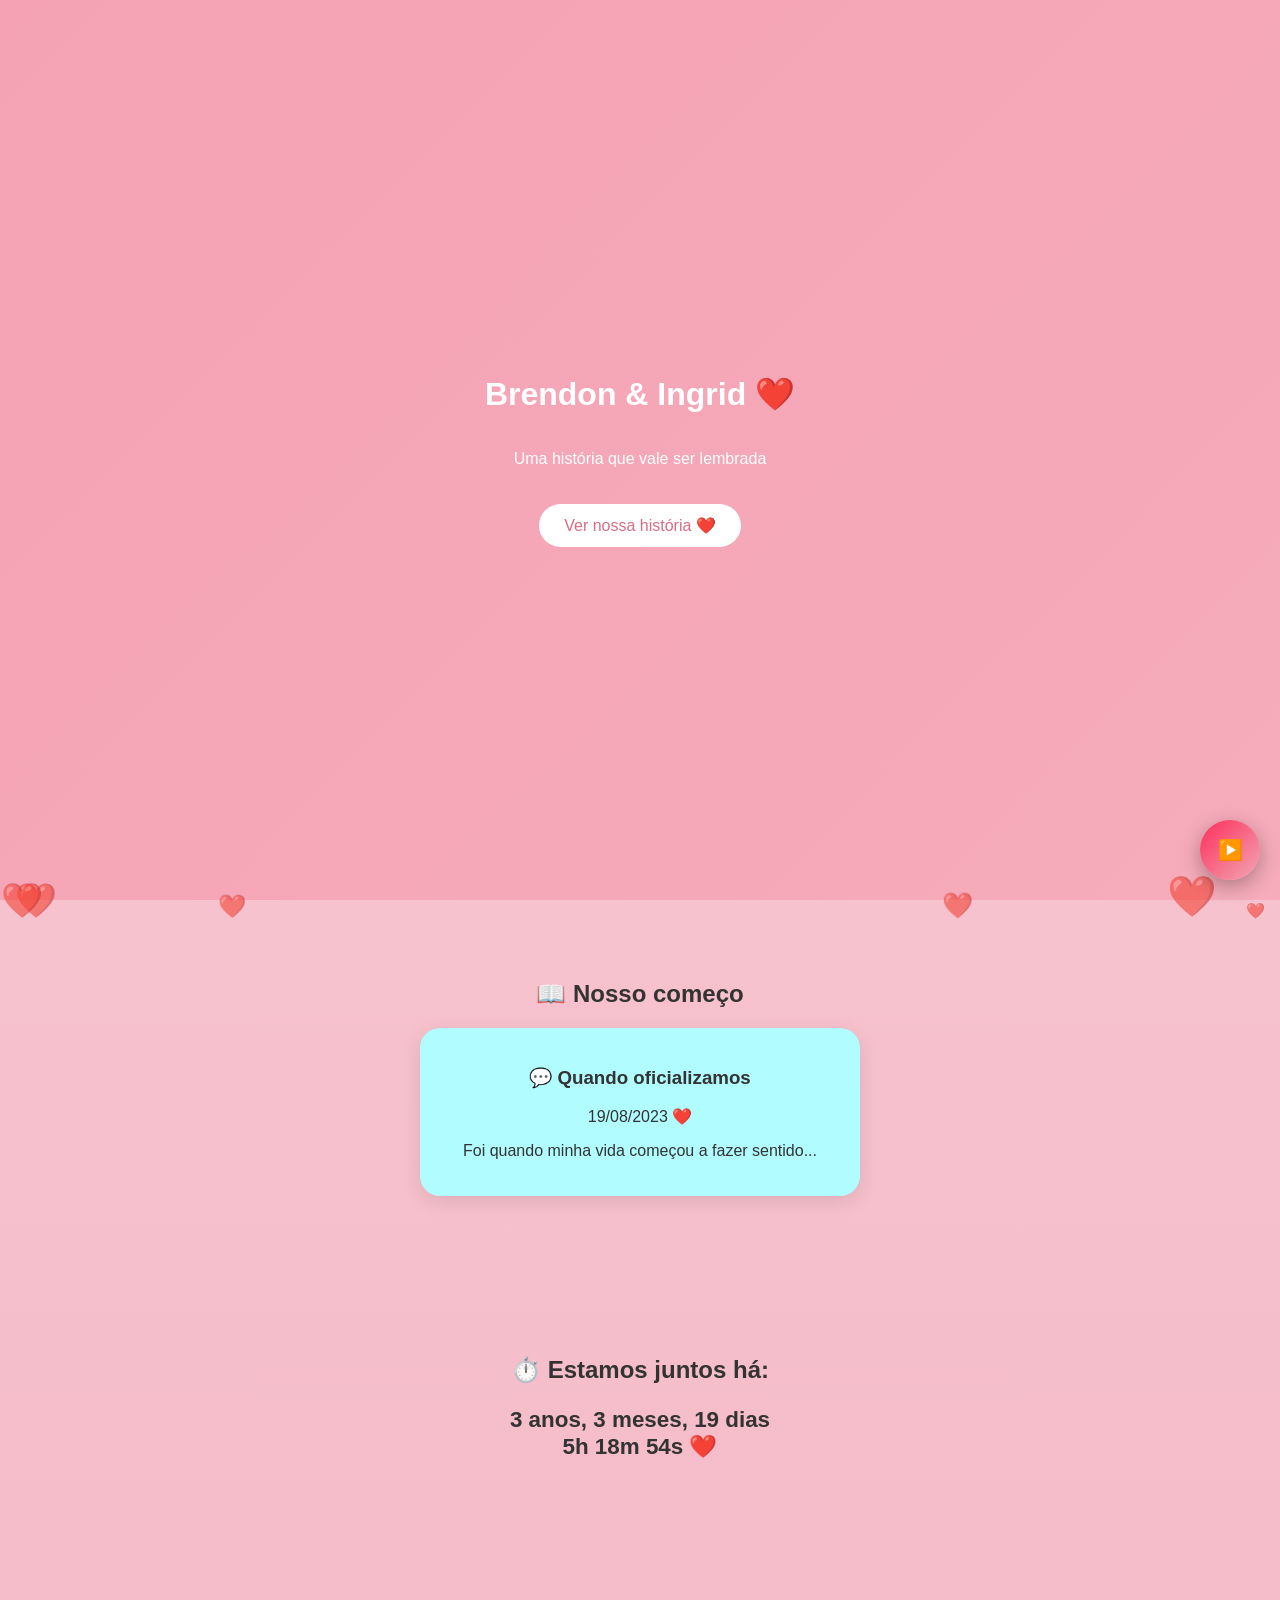
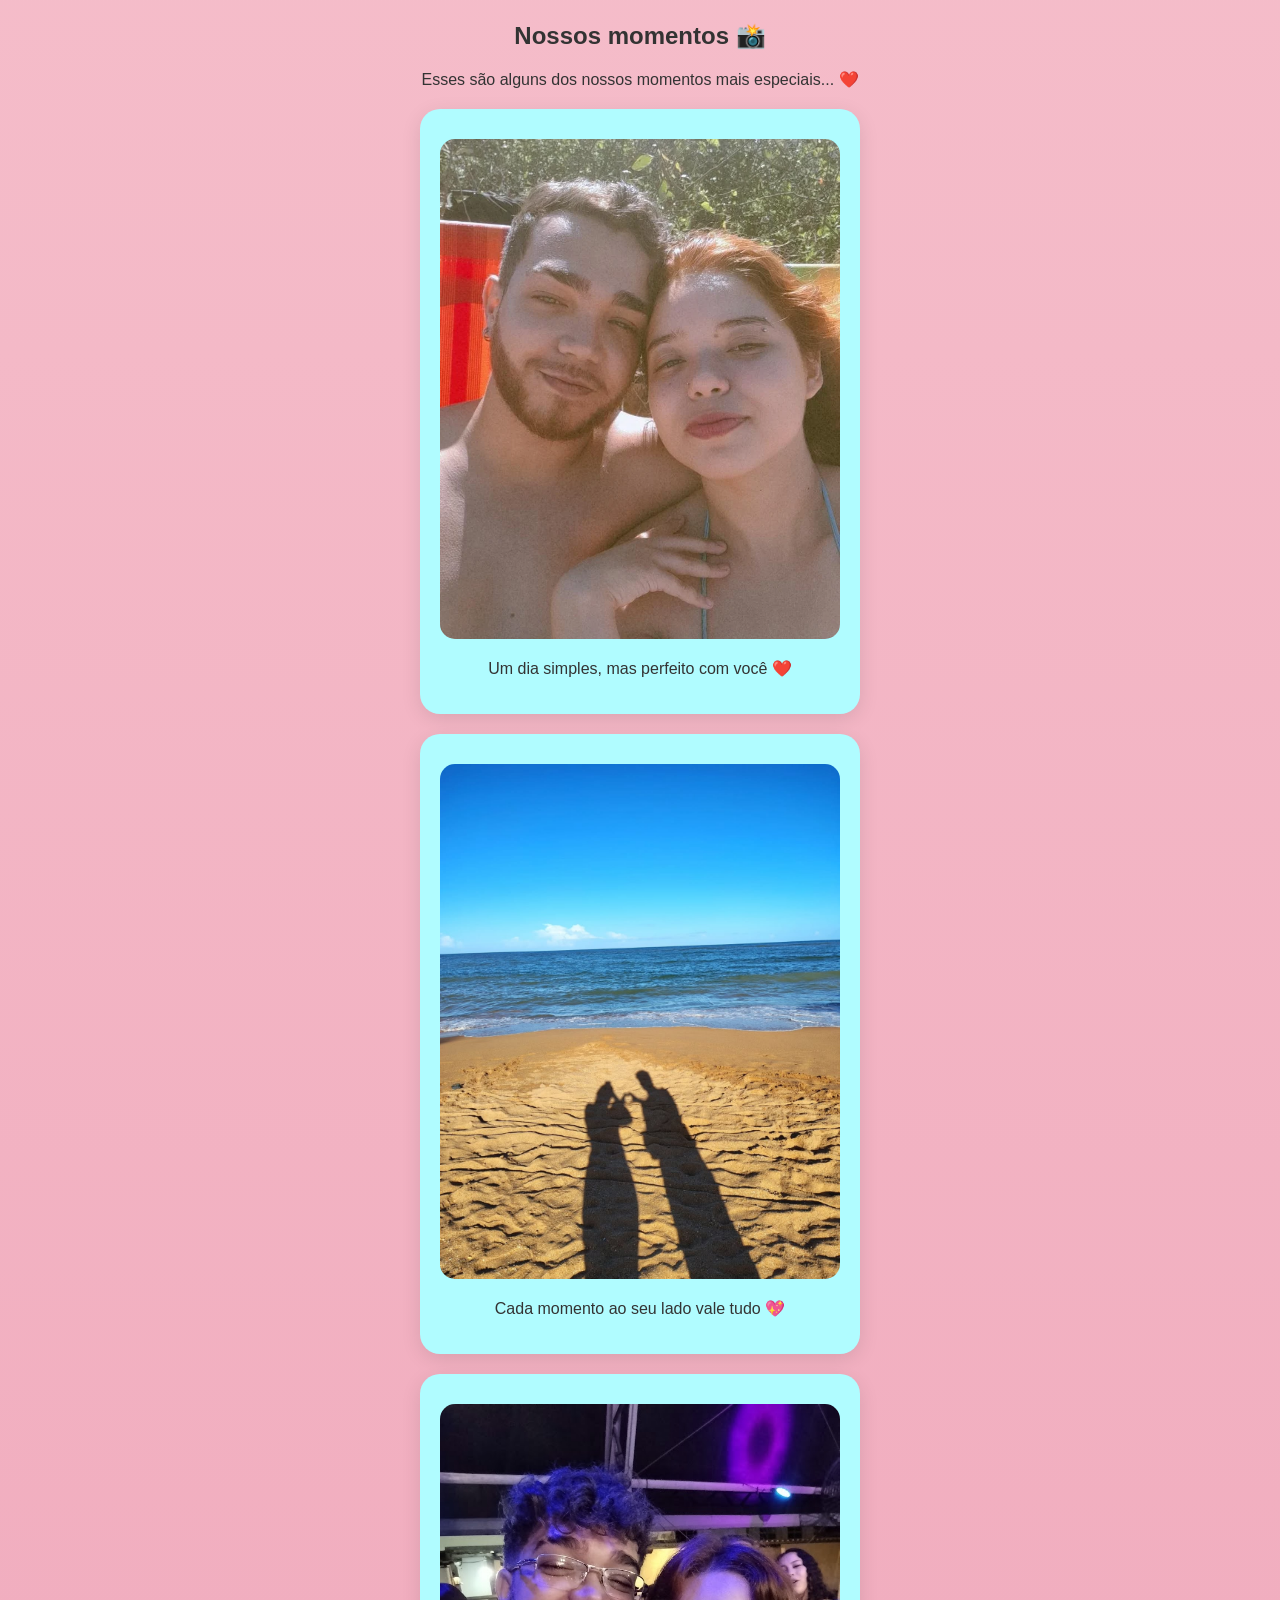
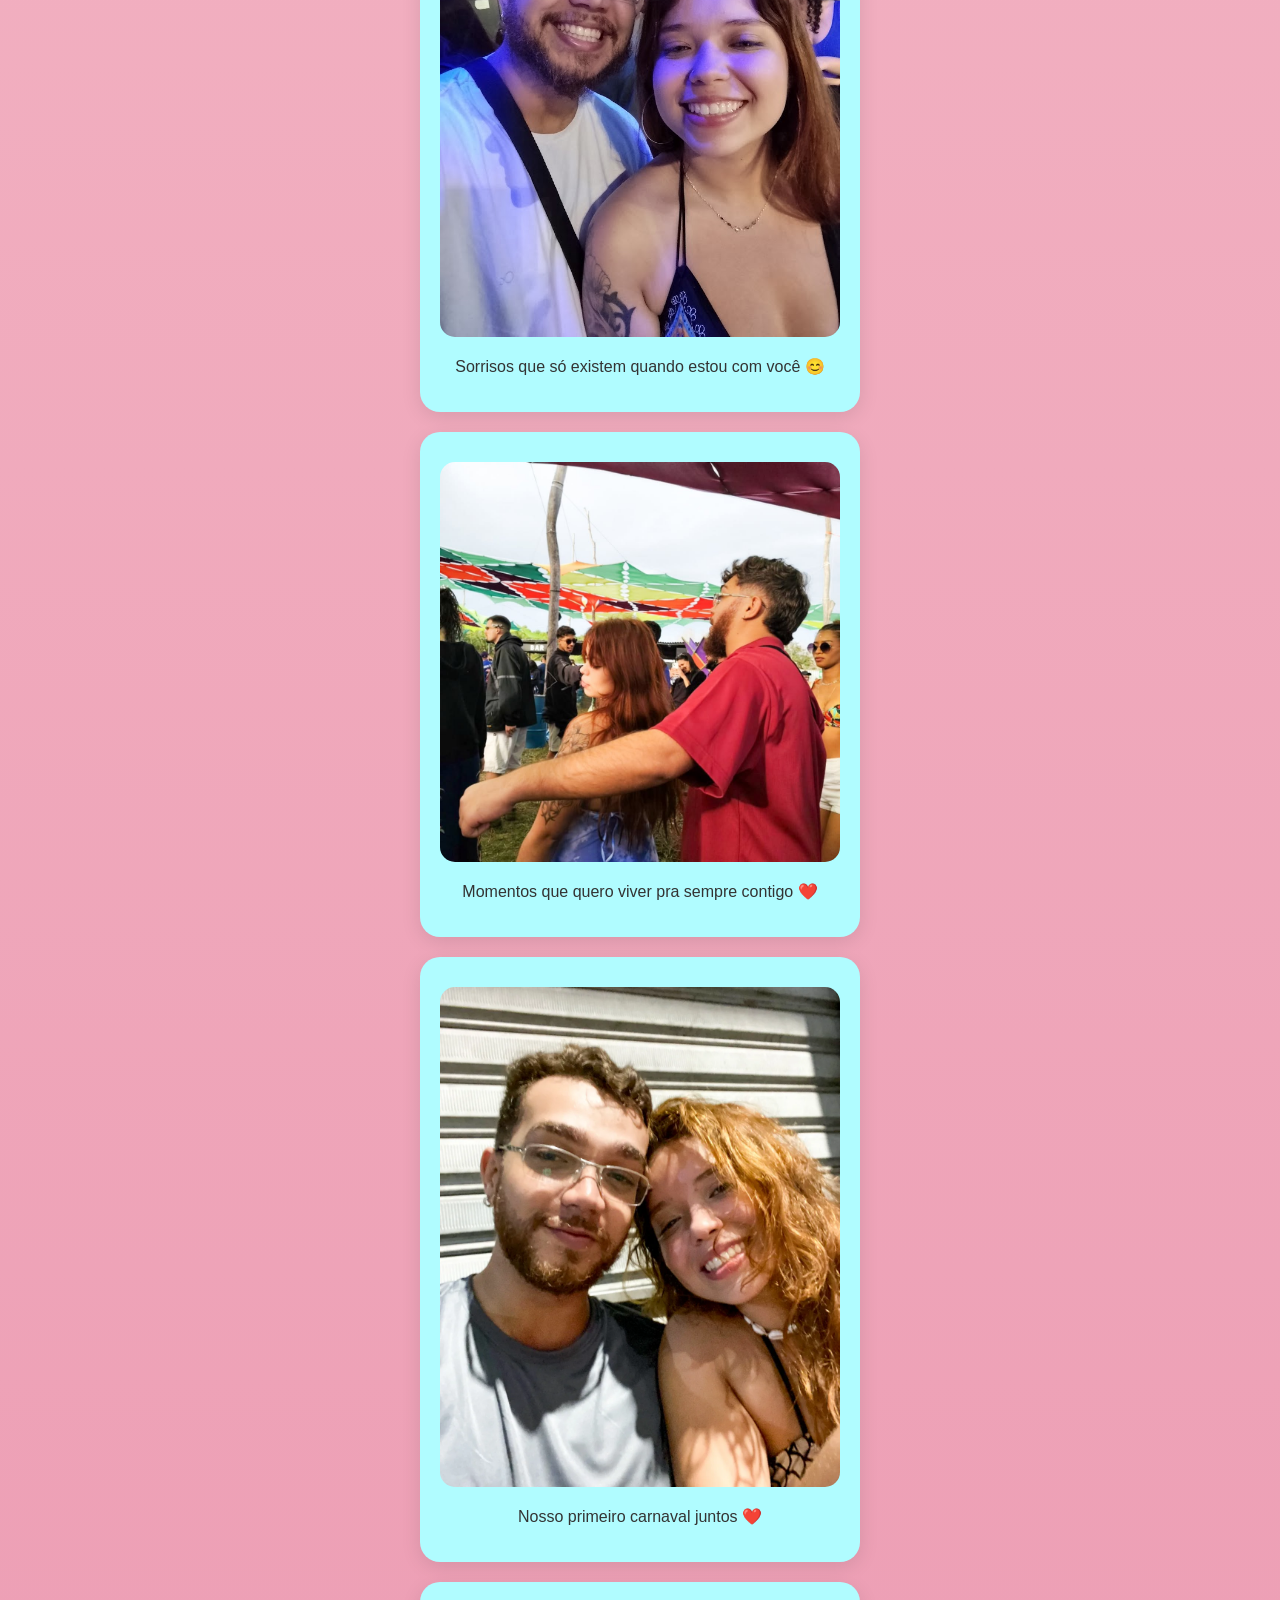
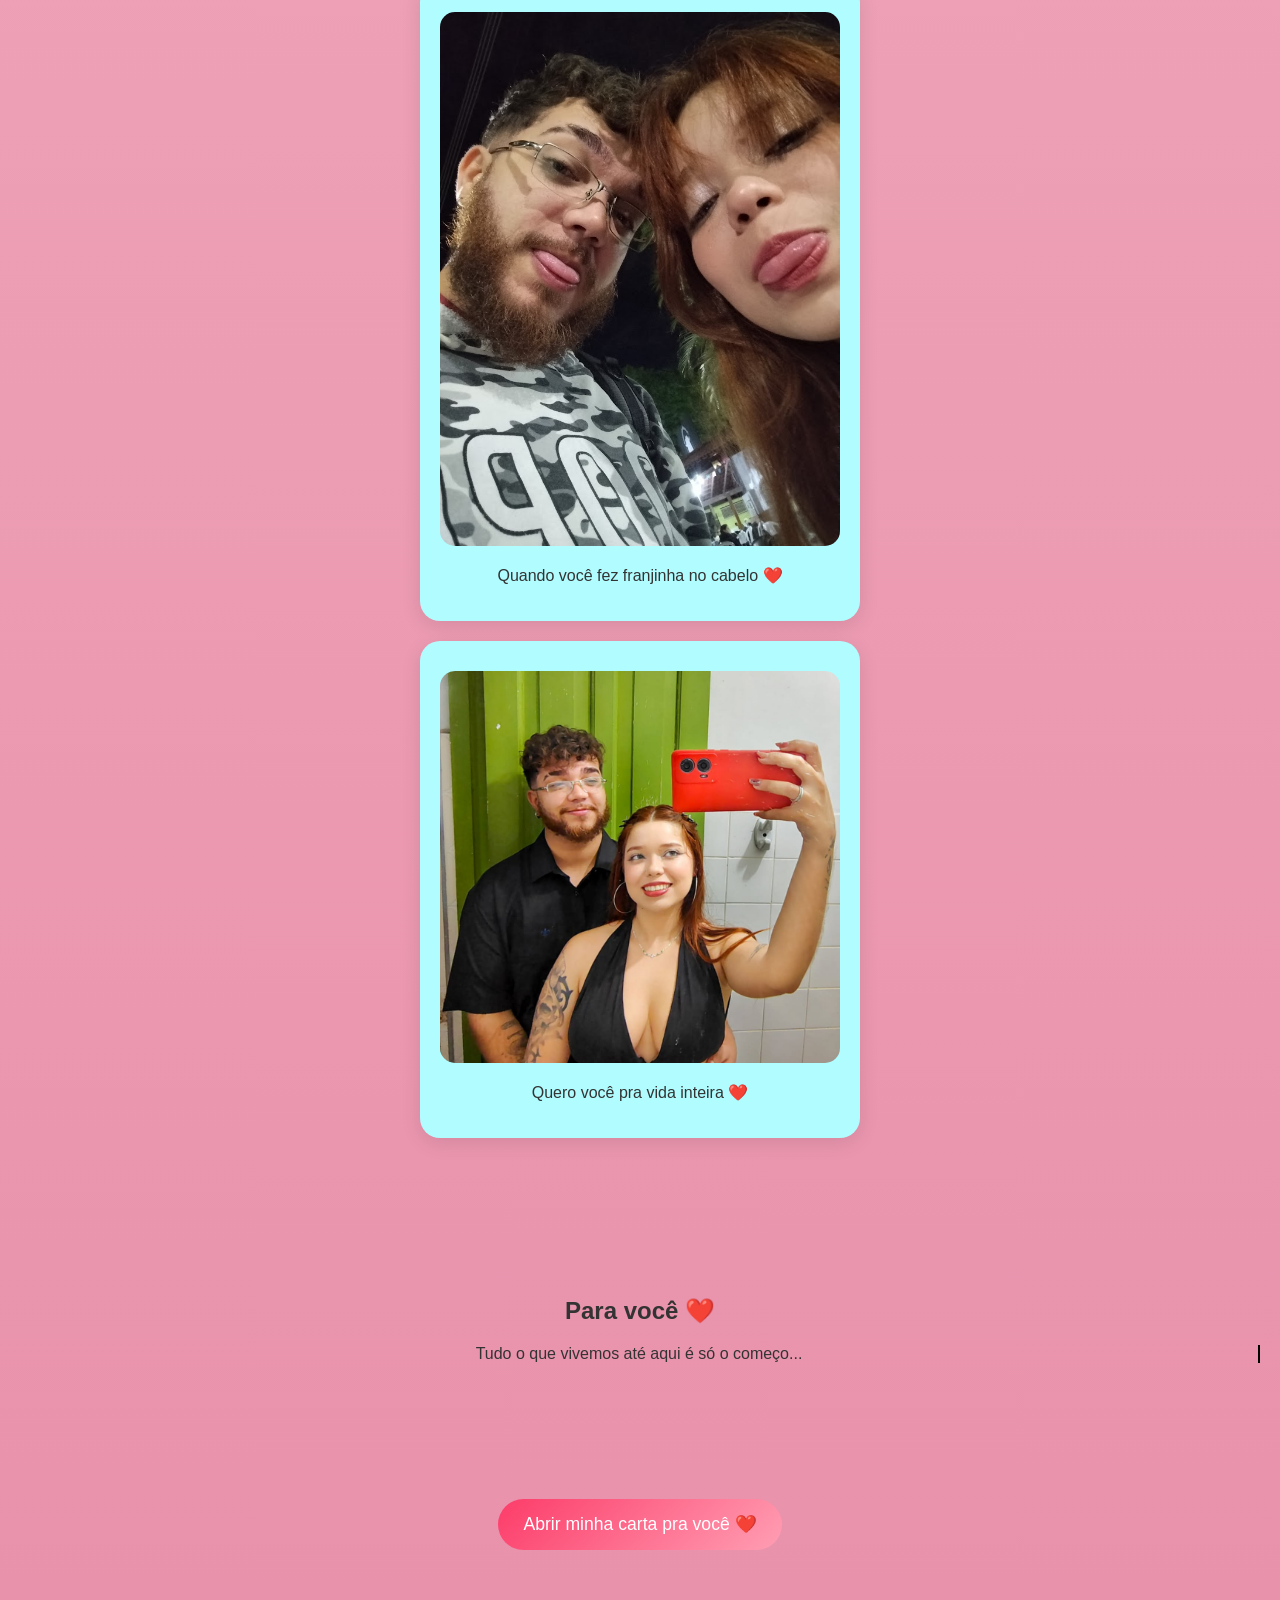
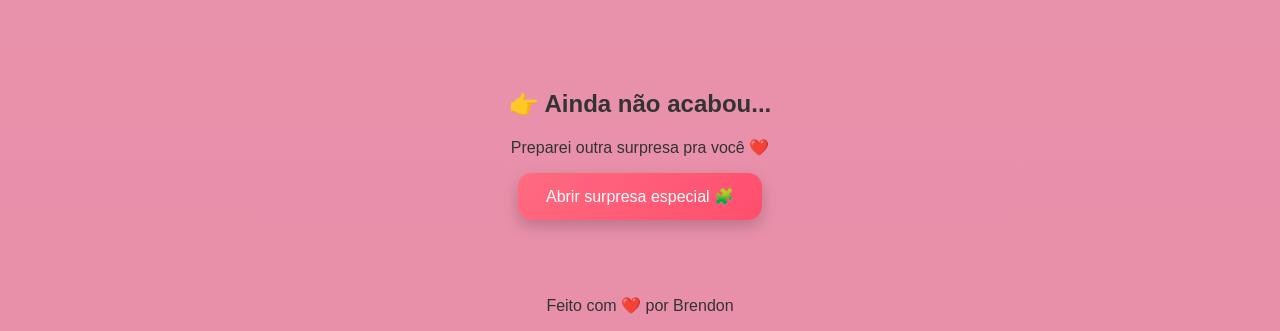
<file: index.html>
<!DOCTYPE html>
<html lang="pt-br">
<head>
  <meta charset="UTF-8">

  <meta name="viewport" content="width=device-width, initial-scale=1.0">

    <link href="https://fonts.googleapis.com/css2?family=Dancing+Script&display=swap" rel="stylesheet">
    <link href="https://fonts.googleapis.com/css2?family=Caveat&display=swap" rel="stylesheet">

  <title>Nossa História ❤️</title>
  <link rel="stylesheet" href="style.css">
</head>

<body>

<!-- FUNDO -->
<div class="hearts"></div>

<header>
  <h1>Brendon & Ingrid ❤️</h1>
  <p>Uma história que vale ser lembrada</p>
  <a href="#timeline" class="btn">Ver nossa história ❤️</a>
</header>

<section id="timeline" class="fade-section">
  <h2>📖 Nosso começo</h2>

  <div class="event">
    <h3>💬 Quando oficializamos</h3>
    <p>19/08/2023 ❤️</p>
    <p>Foi quando minha vida começou a fazer sentido...</p>
  </div>
</section>

<section id="contador" class="fade-section">
  <h2>⏱️ Estamos juntos há:</h2>
  <p id="tempo"></p>
</section>

<section id="gallery" class="fade-section">
  <h2>Nossos momentos 📸</h2>
  <p>Esses são alguns dos nossos momentos mais especiais... ❤️</p>

  <div class="event">
    <img src="primeira.jpg" class="foto">
    <p>Um dia simples, mas perfeito com você ❤️</p>
  </div>

  <div class="event">
    <img src="coração na areia.jpg" class="foto">
    <p>Cada momento ao seu lado vale tudo 💖</p>
  </div>

  <div class="event">
    <img src="gordinho.jpg" class="foto">
    <p>Sorrisos que só existem quando estou com você 😊</p>
  </div>

  <div class="event">
    <img src="Tribe.jpg" class="foto">
    <p>Momentos que quero viver pra sempre contigo ❤️</p>
  </div>

  <div class="event">
    <img src="primeiro carnaval.jpg" class="foto">
    <p>Nosso primeiro carnaval juntos ❤️</p>
  </div>

  <div class="event">
    <img src="franjinha.jpg" class="foto">
    <p>Quando você fez franjinha no cabelo ❤️</p>
  </div>

  <div class="event">
    <img src="foto linda.jpg" class="foto">
    <p>Quero você pra vida inteira ❤️</p>
  </div>
</section>

<section id="message" class="fade-section">
  <h2>Para você ❤️</h2>
  <p class="typing">
    Tudo o que vivemos até aqui é só o começo...
  </p>
</section>

<!-- BOTÃO CARTA -->
<section class="fade-section">
  <button id="abrirCarta">Abrir minha carta pra você ❤️</button>
</section>

<!-- CARTA -->
<section id="carta" class="fade-section hidden">
  <div class="carta-box">
    <h2>💌 Uma carta pra você</h2>

    <p>
    Ingrid,<br><br>

      Eu poderia tentar escrever mil coisas aqui,  
      mas nenhuma palavra consegue explicar tudo o que eu sinto por você.<br><br>

      Desde o dia que a gente começou essa história,  
      minha vida mudou de um jeito que eu nunca imaginei.<br><br>

      Cada momento com você, até os mais simples,  
      se tornam especiais. E isso é porque é com você.<br><br>

      Eu amo o seu jeito, o seu sorriso,  
      e principalmente quem eu sou quando estou ao seu lado.<br><br>

      Eu amo voltar pra casa só pra ficar com você e dividir nossos momentos do dia. <br><br>
      Eu amo escutar sua voz, amo conversar com você, amo ficar deitado observando você. <br><br>

      Eu amo acordar do seu lado todos os dias e ficar esperando o fim de semana chegar só pra gente dormir mais um pouco <br><br>
      Eu amo te perturbar todos os dias, inclusive os que você ta sem paciência. <br><br>

      Enfim, eu amo você. E quero passar cada momento da minha vida com você <br><br>

      ❤️ Eu te amo ❤️
    </p>

  </div>
</section>
  <section class="fade-section">
  <h2>👉 Ainda não acabou...</h2>
  <p>Preparei outra surpresa pra você ❤️</p>

  <a href="Jogo/index.html" target="_blank">
  <button class="btn-jogo">Abrir surpresa especial 🧩</button>
</a>
</section>
<footer>
  <p>Feito com ❤️ por Brendon</p>
</footer>

<button id="playBtn">▶️</button>

<audio id="musica" loop>
  <source src="musica.mp3" type="audio/mp3">
</audio>

<script>

// CONTADOR
function atualizarTempo() {
  const inicio = new Date("2023-08-19T00:00:00");
  const agora = new Date();

  let diff = agora - inicio;

  let segundos = Math.floor(diff / 1000);
  let minutos = Math.floor(segundos / 60);
  let horas = Math.floor(minutos / 60);
  let dias = Math.floor(horas / 24);

  let anos = Math.floor(dias / 365);
  let meses = Math.floor((dias % 365) / 30);
  let diasRestantes = (dias % 365) % 30;

  let horasRestantes = horas % 24;
  let minutosRestantes = minutos % 60;
  let segundosRestantes = segundos % 60;

  document.getElementById("tempo").innerHTML =
    `${anos} anos, ${meses} meses, ${diasRestantes} dias<br>
    ${horasRestantes}h ${minutosRestantes}m ${segundosRestantes}s ❤️`;
}

setInterval(atualizarTempo, 1000);
atualizarTempo();

// MÚSICA
const btn = document.getElementById("playBtn");
const audio = document.getElementById("musica");

btn.addEventListener("click", function () {
  if (audio.paused) {
    audio.volume = 0;
    audio.play();

    let vol = 0;
    let fade = setInterval(() => {
      if (vol < 1) {
        vol += 0.05;
        audio.volume = vol;
      } else clearInterval(fade);
    }, 200);

    btn.innerHTML = "⏸️";
  } else {
    audio.pause();
    btn.innerHTML = "▶️";
  }
});

// FADE
const sections = document.querySelectorAll(".fade-section");

window.addEventListener("scroll", () => {
  sections.forEach(sec => {
    if (sec.getBoundingClientRect().top < window.innerHeight - 100) {
      sec.classList.add("show");
    }
  });
});

// FUNDO
const heartsContainer = document.querySelector(".hearts");

setInterval(() => {
  const heart = document.createElement("div");
  heart.classList.add("heart-bg");
  heart.innerHTML = "❤️";

  heart.style.left = Math.random() * 100 + "vw";
  heart.style.fontSize = (15 + Math.random() * 25) + "px";
  heart.style.animationDuration = (4 + Math.random() * 4) + "s";

  heartsContainer.appendChild(heart);

  setTimeout(() => {
    heart.remove();
  }, 8000);
}, 300);

// CARTA
const btnAbrirCarta = document.getElementById("abrirCarta");
const carta = document.getElementById("carta");

btnAbrirCarta.addEventListener("click", () => {
  carta.classList.remove("hidden");

  setTimeout(() => {
    carta.classList.add("show");
  }, 50);

  btnAbrirCarta.style.display = "none";

  carta.scrollIntoView({ behavior: "smooth" });
});

  // ✅ FORÇA COMEÇAR DO TOPO
window.onload = function () {
  window.scrollTo(0, 0);
};

  
</script>

</body>
</html>
</file>
<file: style.css>
html {
  scroll-behavior: smooth;
}

body {
  margin: 0;
  font-family: Calibri, sans-serif;
  background: linear-gradient(180deg, oklab(88.133% 0.05306 0.00461), #e88faa);
  color: #333;
  text-align: center;
}

/* FUNDO */
.hearts {
  position: fixed;
  top: 0;
  left: 0;
  width: 100%;
  height: 100%;
  pointer-events: none;
}

.heart-bg {
  position: absolute;
  bottom: -20px;
  animation: subir linear infinite;
  opacity: 0.6;
}

@keyframes subir {
  0% { transform: translateY(0); opacity: 0; }
  50% { opacity: 0.7; }
  100% { transform: translateY(-110vh); opacity: 0; }
}

/* HEADER */
header {
  height: 100vh;
  background: linear-gradient(135deg, #f4a2b4, #f6acba);
  display: flex;
  justify-content: center;
  align-items: center;
  flex-direction: column;
  color: white;
}

/* BOTÃO */
.btn {
  margin-top: 20px;
  padding: 12px 25px;
  background: white;
  color: #d96c84;
  border-radius: 30px;
  text-decoration: none;
  transition: 0.3s;
}

.btn:hover {
  transform: scale(1.1);
}

/* SEÇÕES */
section {
  padding: 60px 20px;
}

/* EVENTO */
.event {
  background: rgb(176, 252, 255);
  padding: 20px;
  margin: 20px auto;
  max-width: 400px;
  border-radius: 20px;
  box-shadow: 0 5px 20px rgba(0,0,0,0.1);
  text-align: center;
}

/* FOTO */
.foto {
  width: 100%;
  border-radius: 15px;
  margin-top: 10px;
}

/* CONTADOR */
#tempo {
  font-size: 1.4rem;
  font-weight: bold;
}

/* BOTÃO MÚSICA */
#playBtn {
  position: fixed;
  bottom: 20px;
  right: 20px;
  width: 60px;
  height: 60px;
  border-radius: 50%;
  border: none;
  background: linear-gradient(135deg, #fd2e5b, #f2a7b5);
  color: white;
  font-size: 20px;
  cursor: pointer;
  box-shadow: 0 6px 20px rgba(0,0,0,0.3);
  transition: all 0.2s ease;
}

#playBtn:hover {
  transform: scale(1.1);
}

#playBtn:active {
  transform: scale(0.9);
  box-shadow: 0 3px 10px rgba(0,0,0,0.3);
}

/* FADE (scroll) */
.fade-section {
  opacity: 0;
  transform: translateY(40px);
  transition: 1s;
}

.fade-section.show {
  opacity: 1;
  transform: translateY(0);
}

/* TYPING */
.typing {
  border-right: 2px solid black;
  white-space: nowrap;
  overflow: hidden;
}

/* BOTÃO DA CARTA */
#abrirCarta {
  padding: 15px 25px;
  border: none;
  border-radius: 30px;
  background: linear-gradient(135deg, #fc3c69, #ff9eb3);
  color: white;
  font-size: 1.1rem;
  cursor: pointer;
  transition: 0.3s;
}

#abrirCarta:hover {
  transform: scale(1.1);
}

#abrirCarta:active {
  transform: scale(0.9);
}

/* CARTA (COM ANIMAÇÃO) */
#carta {
  padding: 80px 20px;
  opacity: 0;
  transform: translateY(50px) scale(0.95);
  transition: all 1s ease;
}

#carta.show {
  opacity: 1;
  transform: translateY(0) scale(1);
}

/* CAIXA DA CARTA */
.carta-box {
  background: white;
  max-width: 500px;
  margin: auto;
  padding: 30px;
  border-radius: 30px;
  box-shadow: 0 15px 50px rgba(0,0,0,0.2);
  text-align: center;
}

.carta-box p {
  line-height: 1.8;
  font-size: 1.1rem;
}
.carta-box p {
  font-family: 'Caveat', cursive !important;
  font-size: 1.8rem;
  line-height: 1.8;
}
/* ESCONDIDO */
.hidden {
  display: none;
}
.btn-jogo {
    padding: 14px 28px;
    font-size: 16px;

    border: none;
    border-radius: 14px;

    background: linear-gradient(135deg, #ff6b81, #ff4d6d);
    color: white;

    cursor: pointer;

    box-shadow: 0 6px 15px rgba(0,0,0,0.2);

    transition: all 0.25s ease;
}

.btn-jogo:hover {
    transform: scale(1.05);
}

.btn-jogo:active {
    transform: scale(0.95);
}
</file>
